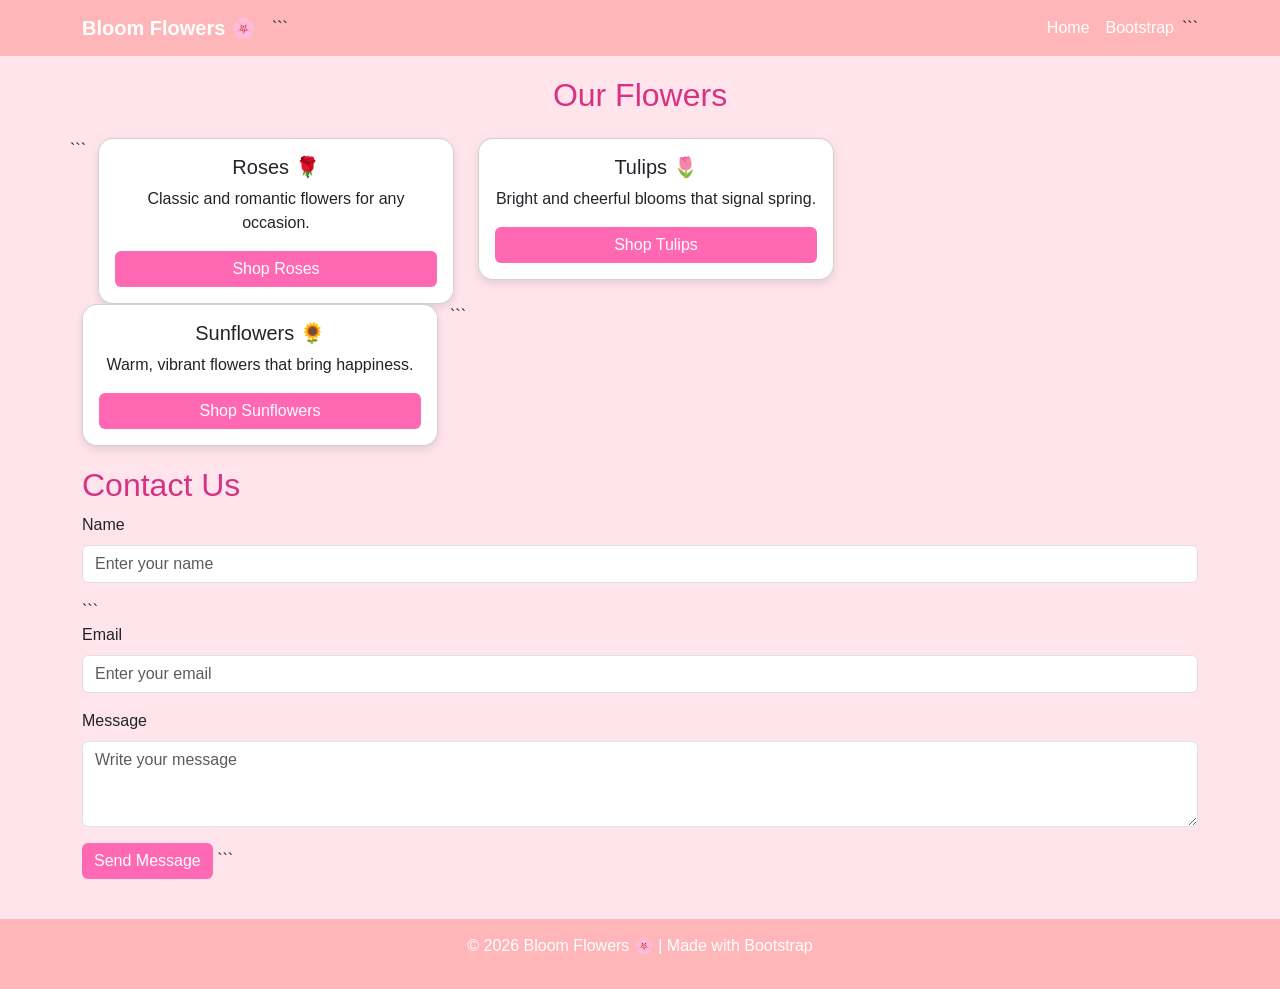
<file: bootstrap.html>
<!DOCTYPE html>

<html lang="en">
<head>
  <meta charset="UTF-8">
  <title>Bloom Flowers - Bootstrap</title>

  <!-- Bootstrap CSS -->

  <link href="https://cdn.jsdelivr.net/npm/bootstrap@5.0.2/dist/css/bootstrap.min.css" rel="stylesheet">

  <style>
    body {
      background-color: #ffe4ec;
      font-family: Arial, Helvetica, sans-serif;
    }

    .navbar {
      background-color: #ffb6b9 !important;
    }

    .navbar-brand {
      font-weight: bold;
      color: white !important;
    }

    .nav-link {
      color: white !important;
    }

    .nav-link:hover {
      text-decoration: underline;
    }

    h2 {
      color: #d63384;
      margin-top: 20px;
    }

    .card {
      border-radius: 15px;
      box-shadow: 0 4px 8px rgba(0,0,0,0.1);
    }

    .btn-primary {
      background-color: #ff69b4;
      border: none;
    }

    .btn-primary:hover {
      background-color: #ff85c1;
    }

    footer {
      background-color: #ffb6b9;
      color: white;
      text-align: center;
      padding: 15px;
      margin-top: 40px;
    }
  </style>

</head>

<body>

<!-- 🌸 NAVBAR -->

<nav class="navbar navbar-expand-lg">
  <div class="container">
    <a class="navbar-brand" href="#">Bloom Flowers 🌸</a>

```
<button class="navbar-toggler" type="button" data-bs-toggle="collapse" data-bs-target="#navMenu">
  <span class="navbar-toggler-icon"></span>
</button>

<div class="collapse navbar-collapse" id="navMenu">
  <ul class="navbar-nav ms-auto">
    <li class="nav-item">
      <a class="nav-link" href="index.html">Home</a>
    </li>
    <li class="nav-item">
      <a class="nav-link active" href="bootstrap.html">Bootstrap</a>
    </li>
  </ul>
</div>
```

  </div>
</nav>

<!-- 🌸 CARDS SECTION -->

<div class="container text-center">
  <h2>Our Flowers</h2>

  <div class="row mt-4">

```
<div class="col-md-4">
  <div class="card p-3">
    <h5>Roses 🌹</h5>
    <p>Classic and romantic flowers for any occasion.</p>
    <a href="#" class="btn btn-primary">Shop Roses</a>
  </div>
</div>

<div class="col-md-4">
  <div class="card p-3">
    <h5>Tulips 🌷</h5>
    <p>Bright and cheerful blooms that signal spring.</p>
    <a href="#" class="btn btn-primary">Shop Tulips</a>
  </div>
</div>

<div class="col-md-4">
  <div class="card p-3">
    <h5>Sunflowers 🌻</h5>
    <p>Warm, vibrant flowers that bring happiness.</p>
    <a href="#" class="btn btn-primary">Shop Sunflowers</a>
  </div>
</div>
```

  </div>
</div>

<!-- 🌸 FORM SECTION -->

<div class="container">
  <h2>Contact Us</h2>

  <form>
    <div class="mb-3">
      <label class="form-label">Name</label>
      <input type="text" class="form-control" placeholder="Enter your name">
    </div>

```
<div class="mb-3">
  <label class="form-label">Email</label>
  <input type="email" class="form-control" placeholder="Enter your email">
</div>

<div class="mb-3">
  <label class="form-label">Message</label>
  <textarea class="form-control" rows="3" placeholder="Write your message"></textarea>
</div>

<button type="submit" class="btn btn-primary">Send Message</button>
```

  </form>
</div>

<!-- 🌸 FOOTER -->

<footer>
  <p>© 2026 Bloom Flowers 🌸 | Made with Bootstrap</p>
</footer>

<!-- Bootstrap JS -->

<script src="https://cdn.jsdelivr.net/npm/bootstrap@5.0.2/dist/js/bootstrap.bundle.min.js"></script>

</body>
</html>
</file>
